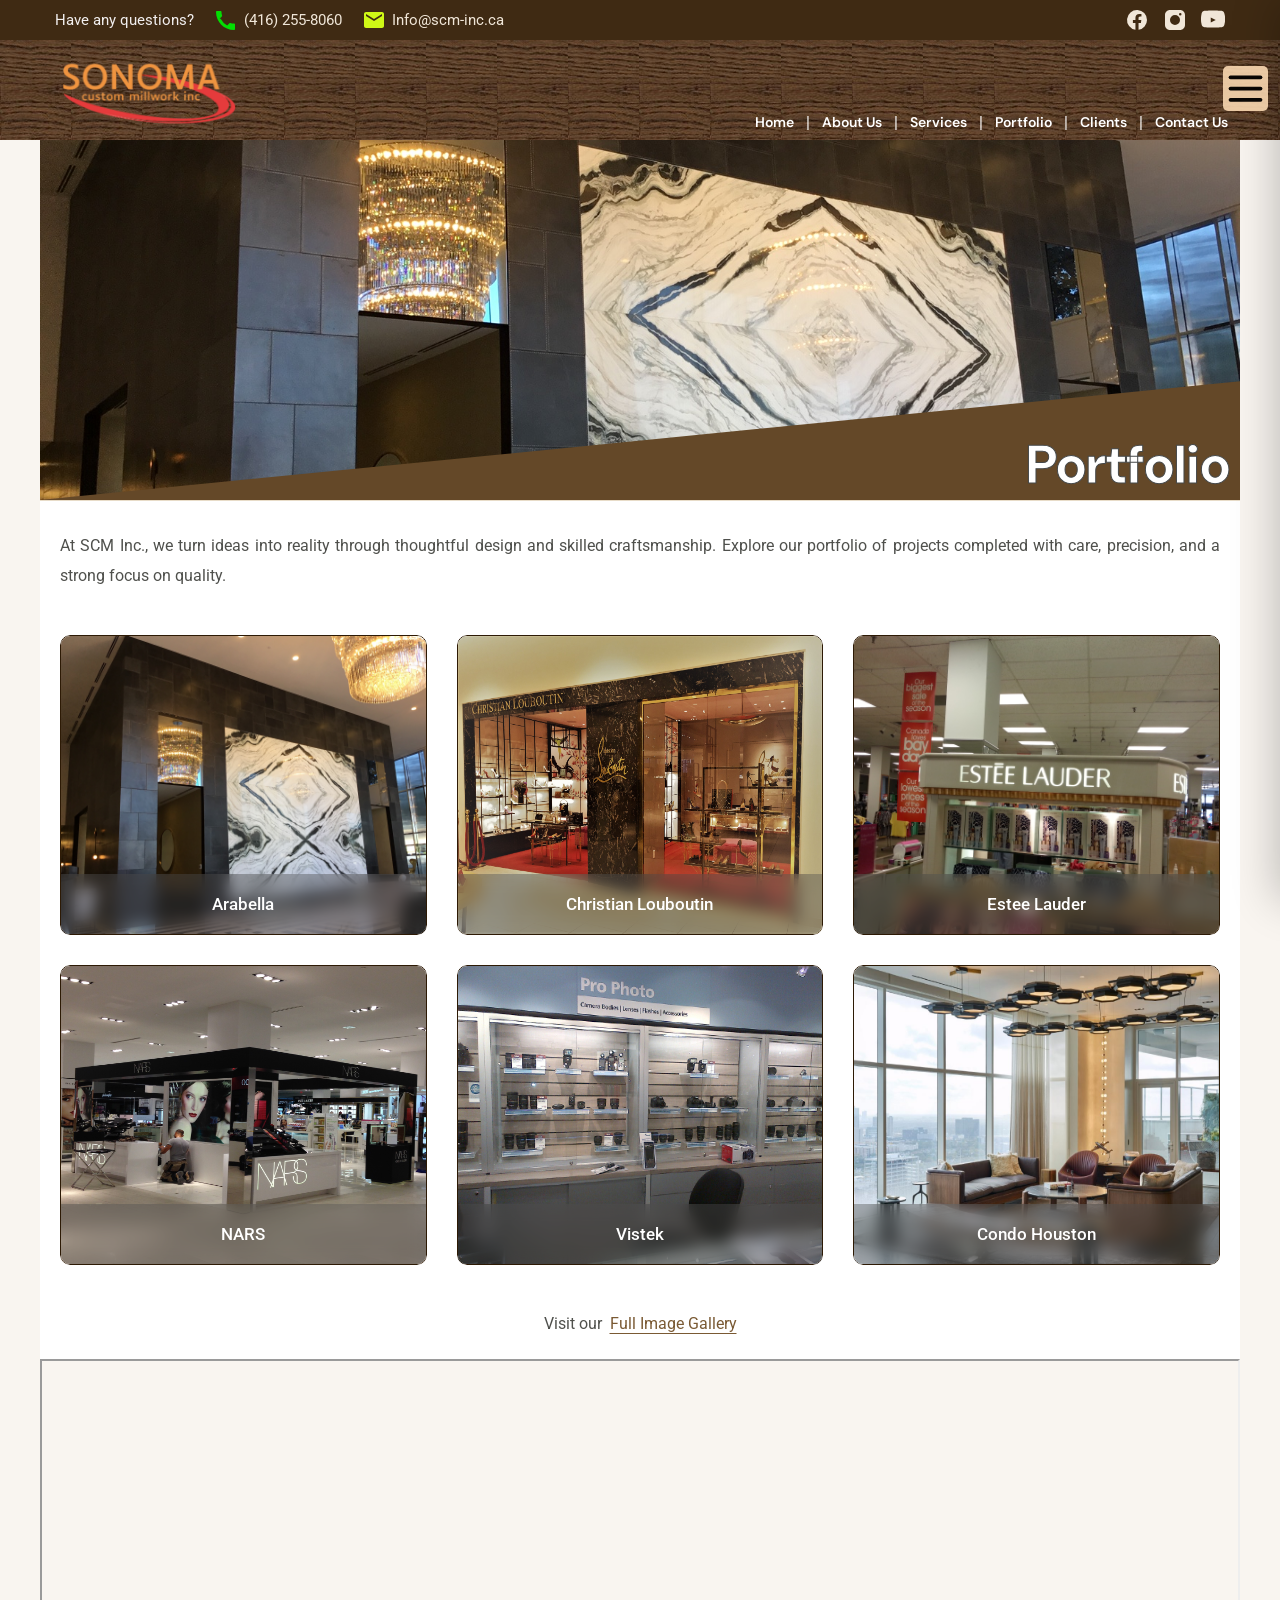
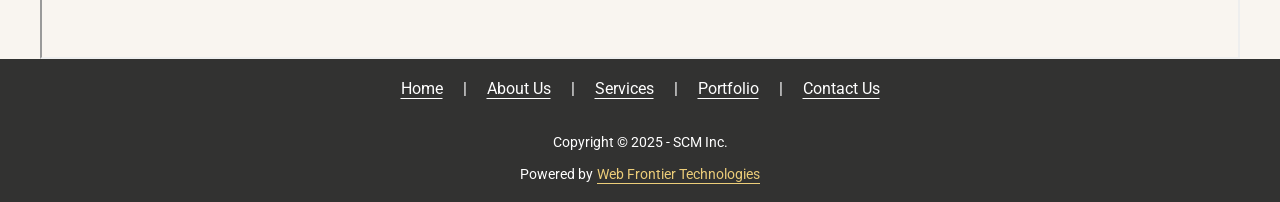
<file: portfolio.html>
<html lang="en">
  <!-- Page metadata, external resources, analytics, and stylesheet -->
  <head>
    <title>
      Sonoma Custom Millwork Inc. | Toronto Custom Millwork & Retail Fixtures
    </title>
    <meta
      http-equiv="Cache-Control"
      content="no-cache, no-store, must-revalidate"
    />
    <meta
      name="keywords"
      content="Sonoma Custom Millwork Inc, custom millwork, retail fixtures, fabrication, Toronto, Canada"
    />
    <meta name="format-detection" content="telephone=no" />
    <meta name="viewport" content="width=device-width, initial-scale=1" />
    <meta charset="UTF-8" />
    <meta name="author" content="Balakrishnan" />
    <meta name="robots" content="index,follow" />
    <link rel="canonical" href="https://scm-inc.ca/" />
    <link
      rel="sitemap"
      type="application/xml"
      title="Sitemap"
      href="/sitemap.xml"
    />
    <meta name="theme-color" content="#f9f5f0" />
    <meta
      name="description"
      content="Sonoma Custom Millwork Inc. delivers premium custom millwork, retail fixtures, and metal fabrication services for commercial and residential projects throughout Canada and the USA."
    />
    <link rel="preconnect" href="https://fonts.googleapis.com" />
    <link rel="preconnect" href="https://fonts.gstatic.com" crossorigin />

    <meta property="og:locale" content="en_US" />
    <meta property="og:type" content="website" />
    <meta
      property="og:title"
      content="Sonoma Custom Millwork Inc. | Custom Millwork & Retail Fixtures"
    />
    <meta
      property="og:description"
      content="Premium custom millwork and retail fixture fabrication for commercial, residential, and hospitality projects across North America."
    />
    <meta property="og:url" content="https://scm-inc.ca/" />
    <meta property="og:site_name" content="Sonoma Custom Millwork Inc." />
    <meta
      property="og:image"
      content="https://scm-inc.ca/assets/images/aboutus/1.jpg"
    />
    <meta
      property="og:image:alt"
      content="Custom millwork projects by Sonoma Custom Millwork Inc."
    />
    <meta
      property="article:publisher"
      content="https://www.facebook.com/sonoma"
    />
    <meta name="twitter:card" content="summary_large_image" />
    <meta
      name="twitter:title"
      content="Sonoma Custom Millwork Inc. | Custom Millwork & Retail Fixtures"
    />
    <meta
      name="twitter:description"
      content="Premium custom millwork and retail fixture fabrication for commercial, residential, and hospitality projects across North America."
    />
    <meta
      name="twitter:image"
      content="https://scm-inc.ca/assets/images/aboutus/1.jpg"
    />
    <meta
      name="twitter:image:alt"
      content="Custom millwork projects by Sonoma Custom Millwork Inc."
    />
    <meta name="twitter:site" content="@sonoma" />
    <meta name="twitter:creator" content="@sonoma" />
    <link rel="icon" href="/assets/icons/favicon.png" sizes="32x32" />
    <link rel="stylesheet" href="styles.css?" />
    <link
      href="https://fonts.googleapis.com/css2?family=DM+Sans:wght@400;500;700&amp;family=Roboto:wght@300;400;500;700&amp;display=swap"
      rel="stylesheet"
    />
    <!-- Google Tag Manager -->
    <script
      async=""
      src="https://www.googletagmanager.com/gtm.js?id=GTM-T4SKP733"
    ></script>
    <script>
      (function (w, d, s, l, i) {
        w[l] = w[l] || [];
        w[l].push({ "gtm.start": new Date().getTime(), event: "gtm.js" });
        var f = d.getElementsByTagName(s)[0],
          j = d.createElement(s),
          dl = l != "dataLayer" ? "&l=" + l : "";
        j.async = true;
        j.src = "https://www.googletagmanager.com/gtm.js?id=" + i + dl;
        f.parentNode.insertBefore(j, f);
      })(window, document, "script", "dataLayer", "GTM-T4SKP733");
    </script>
    <!-- End Google Tag Manager -->
    <!-- Local business structured data for enhanced search result visibility -->
    <script type="application/ld+json">
      {
        "@context": "https://schema.org",
        "@type": "LocalBusiness",
        "name": "Sonoma Custom Millwork Inc.",
        "image": ["https://scm-inc.ca/assets/images/logo-new-sm.png"],
        "@id": "https://scm-inc.ca/",
        "url": "https://scm-inc.ca/",
        "telephone": "+14162558060",
        "address": {
          "@type": "PostalAddress",
          "streetAddress": "49 Bakersfield St",
          "addressLocality": "Toronto",
          "addressRegion": "ON",
          "postalCode": "M3J 1Z4",
          "addressCountry": "CA"
        },
        "openingHours": "Mo-Fr 08:00-17:00",
        "sameAs": [
          "https://www.facebook.com/sonoma",
          "https://www.instagram.com/sonoma",
          "https://www.linkedin.com/company/sonoma",
          "https://www.youtube.com/channel/sonoma"
        ],
        "description": "Custom millwork, retail fixtures, and fabrication services for commercial and residential projects across Canada and the USA."
      }
    </script>
  </head>
  <body>
    <!-- Page content begins here -->
    <!-- Skip to Main Content Link -->
    <a href="#page-main" class="skip-link">Skip to main content</a>

    <!-- Site header: top bar, branding, desktop navigation, and mobile menu -->
    <header>
      <div id="intro" class="header-topbar">
        <div class="header-topbar-inner">
          <div class="topbar-content">
            <span class="header-topbar-text hide-for-mobile"
              >Have any questions?</span
            >
            <a href="tel:+14162558060" class="topbar-link">
              <div class="contact phone">
                <span
                  ><svg
                    width="24"
                    height="24"
                    viewBox="0 0 24 24"
                    fill="currentColor"
                    class="icon-highlight green"
                  >
                    <path
                      d="M6.62 10.79a15.91 15.91 0 0 0 6.59 6.59l2.2-2.2c.27-.27.67-.36 1.02-.24 1.12.37 2.33.57 3.57.57.55 0 1 .45 1 1V21c0 .55-.45 1-1 1C10.07 22 2 13.93 2 4c0-.55.45-1 1-1h3.5c.55 0 1 .45 1 1 0 1.24.2 2.45.57 3.57.11.35.03.74-.25 1.02l-2.2 2.2z"
                    ></path></svg></span
                ><span>(416) 255-8060</span>
              </div>
            </a>

            <a
              href="mailto:info@scm-inc.ca"
              class="topbar-link hide-for-mobile"
            >
              <div class="contact email">
                <span
                  ><svg
                    width="24"
                    height="24"
                    viewBox="0 0 24 24"
                    fill="currentColor"
                    class="icon-highlight yellow"
                  >
                    <path
                      d="M20 4H4c-1.1 0-2 .9-2 2v12c0 1.1.9 2 2 2h16c1.1 0 2-.9 2-2V6c0-1.1-.9-2-2-2zm0 4-8 5-8-5V6l8 5 8-5v2z"
                    ></path></svg></span
                ><span>Info@scm-inc.ca</span>
              </div>
            </a>
          </div>
          <div>
            <div class="contact-social-media">
              <a
                href="https://www.facebook.com/sonoma"
                aria-label="Visit our Facebook page"
                target="_blank"
                rel="noopener noreferrer"
              >
                <svg
                  width="24"
                  height="24"
                  viewBox="0 0 24 24"
                  fill="currentColor"
                  aria-hidden="true"
                >
                  <path
                    d="M22 12a10 10 0 1 0-11.56 9.87v-6.99H7.9V12h2.54V9.8c0-2.5 1.5-3.88 3.77-3.88 1.09 0 2.23.2 2.23.2v2.45h-1.26c-1.25 0-1.64.77-1.64 1.56V12h2.8l-.45 2.88h-2.35v6.99A10 10 0 0 0 22 12"
                  ></path>
                </svg>
              </a>
              <a
                href="https://www.instagram.com/sonoma"
                aria-label="Visit our Instagram page"
                target="_blank"
                rel="noopener noreferrer"
              >
                <svg
                  width="24"
                  height="24"
                  viewBox="0 0 24 24"
                  fill="currentColor"
                  aria-hidden="true"
                >
                  <path
                    d="M7 2C4.24 2 2 4.24 2 7v10c0 2.76 2.24 5 5 5h10c2.76 0 5-2.24 5-5V7c0-2.76-2.24-5-5-5H7zm5 5a5 5 0 1 1 0 10 5 5 0 0 1 0-10zm6.5-.75a1.25 1.25 0 1 1-2.5 0 1.25 1.25 0 0 1 2.5 0z"
                  ></path>
                </svg>
              </a>
              <a
                href="https://www.youtube.com/channel/sonoma"
                aria-label="Visit our YouTube channel"
                target="_blank"
                rel="noopener noreferrer"
              >
                <svg
                  width="24"
                  height="24"
                  viewBox="0 0 24 24"
                  fill="currentColor"
                  aria-hidden="true"
                >
                  <path
                    d="M23.5 6.2s-.23-1.64-.94-2.36c-.9-.95-1.9-.96-2.36-1.02C16.8 2.5 12 2.5 12 2.5h0s-4.8 0-8.2.32c-.46.06-1.46.07-2.36 1.02C.73 4.56.5 6.2.5 6.2S0 8.12 0 10.04v1.92c0 1.92.5 3.84.5 3.84s.23 1.64.94 2.36c.9.95 2.08.92 2.6 1.02 1.9.18 8.06.32 8.06.32s4.8 0 8.2-.32c.46-.06 1.46-.07 2.36-1.02.71-.72.94-2.36.94-2.36s.5-1.92.5-3.84v-1.92c0-1.92-.5-3.84-.5-3.84zM9.75 14.5v-5l5 2.5-5 2.5z"
                  ></path>
                </svg>
              </a>
            </div>
          </div>
        </div>
      </div>
      <div class="hero-banner">
        <div class="hero-banner-inner">
          <img
            decoding="async"
            loading="eager"
            class="hero-logo"
            src="/assets/images/logo-new-sm.png"
            alt="Sonoma Custom Millwork logo"
          />
          <nav
            id="navbarSupportedContent-new"
            class="hero-menu-label hide-for-mobile"
          >
            <a href="/index.html#intro">Home</a> |
            <a href="/index.html#about-us">About Us</a> |
            <a href="/index.html#services">Services</a> |
            <a href="portfolio.html">Portfolio</a> |
            <a href="/index.html#client">Clients</a> |
            <a href="/index.html#contact-us">Contact Us</a>
          </nav>
        </div>
      </div>

      <button
        id="burger-button"
        class="font-icon-btn burger burger-toggle"
        type="button"
        data-toggle="collapse"
        data-target="#navbarSupportedContent"
        aria-controls="#navbarSupportedContent"
        aria-expanded="false"
        aria-label="Toggle navigation"
        onclick="showHideSideMenu()"
      >
        <img
          decoding="async"
          loading="lazy"
          class="burger-img"
          src="/assets/icons/burger.svg"
          alt="Open navigation menu"
        />
      </button>
      <nav id="navbarSupportedContent" class="side-menu" aria-expanded="false">
        <button
          type="button"
          class="side-menu-close"
          aria-label="Close menu"
          onclick="showHideSideMenu()"
        >
          <svg viewBox="0 0 24 24" xmlns="http://www.w3.org/2000/svg">
            <line x1="18" y1="6" x2="6" y2="18"></line>
            <line x1="6" y1="6" x2="18" y2="18"></line>
          </svg>
        </button>
        <div class="menu-logo">
          <img
            decoding="async"
            loading="lazy"
            src="/assets/images/logo-new-sm.png"
            alt="Sonoma Custom Millwork logo"
          />
        </div>
        <a href="index.html#intro">Home</a>
        <a href="index.html#about-us">About Us</a>
        <a href="index.html#services">Services</a>
        <a href="/portfolio.html">Portfolio</a>
        <a href="index.html#client">Clients</a>
        <a href="index.html#contact-us">Contact Us</a>
      </nav>
    </header>
    <!-- Main content: hero slider and page sections -->
    <main class="page-main" id="page-main">
      <!-- Portfolio section: showcase of completed projects and gallery link -->
      <section id="portfolio" class="section portfolio">
        <div class="container-header portfolio-header">
          <img
            decoding="async"
            loading="lazy"
            src="/assets/images/portfolio/arabella.jpg"
            alt="Portfolio showcase of custom millwork projects"
            class="img-header portfolio"
          />
          <div class="title-bar">Portfolio</div>
        </div>
        <div class="text-container">
          <p>
            At SCM Inc., we turn ideas into reality through thoughtful design
            and skilled craftsmanship. Explore our portfolio of projects
            completed with care, precision, and a strong focus on quality.
          </p>
          <div class="image-grid">
            <a
              href="https://www.scm-inc.ca/gallery/?q=item/12-arabella-41#content"
              target="_blank"
              rel="noopener noreferrer"
              class="image-link"
            >
              <div class="image-container">
                <img
                  decoding="async"
                  loading="lazy"
                  src="/assets/images/portfolio/arabella.jpg"
                  alt="Arabella"
                />
                <div class="image-overlay">Arabella</div>
              </div>
            </a>
            <a
              href="https://www.scm-inc.ca/gallery/?q=item/22-WhatsApp-Image-2026-04-03-at-1-13-34-PM-3#content"
              target="_blank"
              rel="noopener noreferrer"
              class="image-link"
            >
              <div class="image-container">
                <img
                  decoding="async"
                  loading="lazy"
                  src="/assets/images/portfolio/christian.jpg"
                  alt="Christian Louboutin"
                />
                <div class="image-overlay">Christian Louboutin</div>
              </div>
            </a>
            <a
              href="https://www.scm-inc.ca/gallery/?q=item/31-2013-03-21-07-41-06#content"
              target="_blank"
              rel="noopener noreferrer"
              class="image-link"
            >
              <div class="image-container">
                <img
                  decoding="async"
                  loading="lazy"
                  src="/assets/images/portfolio/estee.jpg"
                  alt="Estee Lauder"
                />
                <div class="image-overlay">Estee Lauder</div>
              </div>
            </a>
            <a
              href="https://www.scm-inc.ca/gallery/?q=item/13-IMG-3796#content"
              target="_blank"
              rel="noopener noreferrer"
              class="image-link"
            >
              <div class="image-container">
                <img
                  decoding="async"
                  loading="lazy"
                  src="/assets/images/portfolio/nars.jpg"
                  alt="NARS"
                />
                <div class="image-overlay">NARS</div>
              </div>
            </a>
            <a
              href="https://www.scm-inc.ca/gallery/?q=item/23-pic-3#content"
              target="_blank"
              rel="noopener noreferrer"
              class="image-link"
            >
              <div class="image-container">
                <img
                  decoding="async"
                  loading="lazy"
                  src="/assets/images/portfolio/vistek.jpg"
                  alt="Vistek"
                />
                <div class="image-overlay">Vistek</div>
              </div>
            </a>
            <a
              href="https://www.scm-inc.ca/gallery/?q=item/37-2B008-3002-053-W4K-1024x753#content"
              target="_blank"
              rel="noopener noreferrer"
              class="image-link"
            >
              <div class="image-container">
                <img
                  decoding="async"
                  loading="lazy"
                  src="/assets/images/portfolio/condo-houston.jpg"
                  alt="Condo Houston"
                />
                <div class="image-overlay">Condo Houston</div>
              </div>
            </a>
          </div>
          <div class="full-gallery">
            <span>Visit our &nbsp;</span>
            <a href="/gallery" target="_blank">Full Image Gallery</a>
          </div>
        </div>
      </section>
    </main>
    <!-- Footer: map, footer navigation, and copyright details -->
    <footer>
      <div class="map-wrapper">
        <iframe
          src="https://www.google.com/maps/embed?pb=!1m18!1m12!1m3!1d2881.8002815200407!2d-79.48219092442976!3d43.756243971097376!2m3!1f0!2f0!3f0!3m2!1i1024!2i768!4f13.1!3m3!1m2!1s0x882b31fb11bb5241%3A0xe4b8b8a3bbad15bf!2s49%20Bakersfield%20St%2C%20Toronto%2C%20ON%20M3J%201Z4!5e0!3m2!1sen!2sca!4v1775909967476!5m2!1sen!2sca"
          width="100%"
          height="300px"
          class="iframe-reset"
          allowfullscreen=""
          loading="lazy"
          referrerpolicy="no-referrer-when-downgrade"
        ></iframe>
      </div>
      <div class="footer-site">
        <div class="menu">
          <a href="/index.html#intro">Home</a><span>|</span>
          <a href="/index.html#about-us">About Us</a><span>|</span>
          <a href="/index.html#services">Services</a><span>|</span>
          <a href="portfolio.html">Portfolio</a><span>|</span>
          <a href="/index.html#contact-us">Contact Us</a>
        </div>
        <span class="footer-text-center">Copyright © 2025 - SCM Inc.</span>
        <span class="footer-caption">
          <span>Powered by </span>
          <a
            class="designed-by footer-link"
            href="https://webfrontier.ca/"
            target="_blank"
            >Web Frontier Technologies</a
          >
        </span>
      </div>
    </footer>
    <!-- JavaScript: slider behavior, mobile menu, and scroll-to-top logic -->
    <script>
      (function () {
        const track = document.querySelector(".slider-track");
        const slides = document.querySelectorAll(".slide");
        const prevButton = document.querySelector(".slider-arrow.prev");
        const nextButton = document.querySelector(".slider-arrow.next");
        let currentIndex = 0;
        let autoAdvance = null;

        function showSlide(index) {
          currentIndex = (index + slides.length) % slides.length;
          track.style.transform = `translateX(-${currentIndex * 100}%)`;
        }

        function startAutoAdvance() {
          clearInterval(autoAdvance);
          autoAdvance = setInterval(() => showSlide(currentIndex + 1), 3000);
        }

        if (track && slides.length > 0) {
          prevButton.addEventListener("click", function () {
            showSlide(currentIndex - 1);
            startAutoAdvance();
          });

          nextButton.addEventListener("click", function () {
            showSlide(currentIndex + 1);
            startAutoAdvance();
          });

          startAutoAdvance();
        }
      })();
    </script>
    <script>
      function showHideSideMenu() {
        const menu = document.getElementById("navbarSupportedContent");
        const button = document.getElementById("burger-button");
        const isOpen = menu.classList.toggle("active");
        menu.setAttribute("aria-expanded", isOpen);
        button.setAttribute("aria-expanded", isOpen);
        if (isOpen) {
          button.style.display = "none";
        } else {
          button.style.display = "";
        }
      }

      function closeSideMenu() {
        const menu = document.getElementById("navbarSupportedContent");
        const button = document.getElementById("burger-button");
        if (!menu || !button) {
          return;
        }
        if (menu.classList.contains("active")) {
          menu.classList.remove("active");
          menu.setAttribute("aria-expanded", false);
          button.setAttribute("aria-expanded", false);
          button.style.display = "";
        }
      }

      document.addEventListener("DOMContentLoaded", function () {
        const menu = document.getElementById("navbarSupportedContent");
        const button = document.getElementById("burger-button");
        if (!menu || !button) {
          return;
        }

        menu.querySelectorAll("a").forEach((link) => {
          link.addEventListener("click", function () {
            closeSideMenu();
          });
        });

        document.addEventListener("keydown", function (event) {
          if (event.key === "Escape" || event.key === "Esc") {
            closeSideMenu();
          }
        });

        document.addEventListener("click", function (event) {
          if (!menu.classList.contains("active")) {
            return;
          }

          const clickedInsideMenu = menu.contains(event.target);
          const clickedBurger = button.contains(event.target);
          if (!clickedInsideMenu && !clickedBurger) {
            closeSideMenu();
          }
        });
      });
    </script>
    <script>
      document.addEventListener("DOMContentLoaded", function () {
        const scrollToTopBtn = document.getElementById("scrollToTopBtn");

        if (!scrollToTopBtn) {
          console.error("Scroll to top button not found");
          return;
        }

        window.addEventListener("scroll", function () {
          if (window.scrollY > 200) {
            scrollToTopBtn.classList.add("show");
          } else {
            scrollToTopBtn.classList.remove("show");
          }
        });

        scrollToTopBtn.addEventListener("click", function () {
          window.scrollTo({
            top: 0,
            behavior: "smooth",
          });
        });
      });
    </script>
    <!-- Scroll to Top Button -->
    <button
      class="scroll-to-top"
      id="scrollToTopBtn"
      aria-label="Scroll to top"
    >
      ↑
    </button>

    <!-- Tag Manager fallback for users who have disabled JavaScript -->
    <!-- Google Tag Manager (noscript) -->
    <noscript
      ><iframe
        src="https://www.googletagmanager.com/ns.html?id=GTM-T4SKP733"
        height="0"
        width="0"
        class="hidden-iframe"
      ></iframe
    ></noscript>
    <!-- End Google Tag Manager (noscript) -->
  </body>
</html>
</file>
<file: styles.css>
/* ========================================
   CSS STYLESHEET - SONOMA CUSTOM MILLWORK
   ========================================
   
   This stylesheet contains all styling for the Sonoma Custom Millwork website.
   It uses CSS custom properties (variables) for consistent theming and easy maintenance.
   
   STRUCTURE:
   1. CSS Variables (Color Palette & Semantic Aliases)
   2. Global Base Styles
   3. Typography Styles
   4. Header & Navigation Components
   5. Hero Section & Main Content Areas
   6. Slider/Carousel Component
   7. Footer
   8. Utility Classes & Miscellaneous Styles
   9. Responsive Design (Mobile Styles)
   
   COLOR SYSTEM:
   - Uses semantic naming convention: --color-[category]-[shade/function]
   - All hardcoded colors removed; uses CSS variables for theming
   - Easy to update theme by modifying :root variables only
   
   BREAKPOINTS:
   - Mobile: 767px and below (tablet/phone)
   - Desktop: 768px and above
   
   FONTS:
   - Headings: "DM Sans" (font-weight: 700)
   - Body text: "Roboto" (font-size: 16px)
   
   THEME COLORS (Semantic Variables):
   - Use --color-text-* for all text elements (primary, secondary, light, accent)
   - Use --color-background-* for page/section backgrounds
   - Use --color-link and --color-link-hover for anchor elements
   - Use --color-border for borders and dividers
   - Use --color-overlay-dark for dark overlays on images
   
   To update the entire theme, modify the semantic variables in :root.
   Example: Change --color-text-primary to affect all primary text globally.
   
   Last Updated: 2025
   ======================================== */

/* ========================================
   1. CSS VARIABLES - COLOR PALETTE
   ======================================== */

:root {
  /* PRIMARY COLOR PALETTE - Brown/Earth Tones
     Used for main branding, headers, and prominent elements
     6 variations from darkest to lightest for flexibility in design */
  --color-primary-darkest: #2d1a05; /* Darkest brown for deep backgrounds */
  --color-primary-dark: #3f2a13; /* Dark brown for headers/nav */
  --color-primary-medium: #644828; /* Medium brown for section headers */
  --color-primary-light: #7a5a34; /* Light brown for accents */
  --color-primary-light-hover: #8a6a44; /* Lighter brown on hover */
  --color-primary-dark-hover: #4f3a23; /* Darker brown on hover */

  /* ACCENT COLORS
     Used for highlights, special states, and calls-to-action
     Provides warm gold and tan tones for emphasis */
  --color-accent-gold: #eccd79; /* Gold for hover states */
  --color-accent-tan: #f9d7b1; /* Tan for buttons/highlights */

  /* NEUTRAL COLORS - Backgrounds & Text
     Complete range from white to dark gray for flexibility
     Used for backgrounds, text, borders, and overlays
     14 variations allow fine-tuned design control */
  --color-neutral-white: #ffffff; /* Pure white */
  --color-neutral-cream: #f9f5f0; /* Primary background cream */
  --color-neutral-cream-light: #f5ede0; /* Lighter cream variant */
  --color-neutral-light-tan: #9b6100; /* Light tan */
  --color-neutral-beige: #f0e6d8; /* Warm beige */
  --color-neutral-off-white: #fff8eb; /* Off-white with warm tint */
  --color-neutral-very-light: #fffafa; /* Nearly white */
  --color-neutral-gray-light: #f2efef; /* Very light gray */
  --color-neutral-gray-medium: #e8dcc8; /* Medium gray */
  --color-neutral-gray-warm: #d9cdc0; /* Warm gray */
  --color-neutral-gray-dark: #454849; /* Dark gray */
  --color-neutral-dark-gray: #323231; /* Very dark gray for footer */
  --color-neutral-text: #4f504c; /* Standard text color */
  --color-neutral-dark-text: #000000; /* Dark text/headings */

  /* SEMANTIC COLOR ALIASES
     These variables provide semantic meaning and make theme updates easier
     Instead of using color names directly, use these semantic aliases
     To update the entire theme, only change these variable values
     
     THEMING INSTRUCTIONS:
     1. Primary text: --color-text-primary (headings, main content)
     2. Secondary text: --color-text-secondary (body text, descriptions)
     3. Light text: --color-text-light (text on dark backgrounds)
     4. Accent text: --color-text-accent (special emphasis)
     5. Page background: --color-background-primary (main page)
     6. Section background: --color-background-secondary (white sections)
     7. Interactive: --color-link (default), --color-link-hover (on hover)
     8. Dividers: --color-border (lines, separators)
     9. Overlays: --color-overlay-dark (dark overlay on images)
     
     To theme the entire site, update these semantic variables only.
     All other CSS rules reference these variables automatically.
  */
  --color-text-primary: var(--color-neutral-dark-text);
  --color-text-secondary: var(--color-neutral-text);
  --color-text-light: var(--color-neutral-white);
  --color-text-accent: var(--color-neutral-beige);
  --color-background-primary: var(--color-neutral-cream);
  --color-background-secondary: var(--color-neutral-white);
  --color-link: var(--color-primary-light);
  --color-link-hover: var(--color-accent-gold);
  --color-border: var(--color-neutral-gray-medium);
  --color-overlay-dark: rgba(59, 59, 59, 0.4);
}

/* ========================================
   2. GLOBAL BASE STYLES
   ======================================== */

* {
  box-sizing: border-box;
  padding: 0;
  margin: 0;
}

html {
  scroll-behavior: smooth;
}

body {
  background: var(--color-background-primary);
  font-size: 16px;
  font-family: "Roboto", sans-serif;
  color: var(--color-text-primary);
}

header .topbar-content {
  display: flex;
  padding: 0 15px;
  gap: 20px;
  align-items: center;
  font-size: 15px;
}

.contact-social-media {
  display: flex;
  padding: 0 15px;
  gap: 14px;
  align-items: center;
}

footer {
  display: flex;
  flex-direction: column;

  .map-wrapper {
    max-width: 1200px;
    align-self: center;
    width: 100%;
  }
}

/* ========================================
   3. TYPOGRAPHY STYLES
   ======================================== */

/* Heading Styles
   All headings use DM Sans font family */
h1,
h2,
h3,
h4,
h5,
h6 {
  font-family: "DM Sans", sans-serif;
  font-weight: 700;
  letter-spacing: -0.5px;
}

p {
  padding-bottom: 24px;
}

/* Link Styles */
a {
  color: var(--color-link);
  text-decoration: underline;
  text-underline-offset: 4px;
}

a:focus {
  outline: 3px solid var(--color-link);
  outline-offset: 2px;
}

/* Interactive Element Focus States
   Applied to buttons and inputs for accessibility */
button:focus,
input:focus {
  outline: 3px solid var(--color-link);
  outline-offset: 2px;
}

/* ========================================
   4. HEADER & NAVIGATION
   ======================================== */

/* Top Bar (Contact Info)
   Dark brown background with contact information and social links */
* {
  padding: 0;
  margin: 0;
}

html {
  scroll-behavior: smooth;
}

.video-section {
  max-height: 100svh;
}

video {
  width: 100%;
  height: 100svh;
  object-fit: cover;
}

.head-and-desc {
  position: absolute;
  display: flex;
  flex-direction: column;
  gap: 20px;
  justify-content: center;
  align-items: center;
  color: var(--color-text-light);
  bottom: 0;
  width: 100%;
  background: var(--color-overlay-dark);
  padding: 10px;
  padding-bottom: 60px;
  z-index: 1;
}

.head-and-desc div {
  font-size: 3vh;
  padding: 4px 30px;
  background: var(--color-primary-darkest);
  border-radius: 15px;
  letter-spacing: 1px;
}

.head-and-desc h1 {
  font-size: 9vh;
  font-weight: 700;
  -webkit-text-stroke: 1px var(--color-primary-darkest);
  line-height: 8vh;
}

.head-and-desc .learnmore {
  padding: 10px;
  font-size: 3vh;
  border-radius: 10px;
  color: var(--color-primary-darkest);
  border: 1px solid var(--color-primary-darkest);
  cursor: pointer;
  background-color: var(--color-neutral-very-light);
  text-decoration: none;
}

.head-and-desc h1,
.head-and-desc div,
.head-and-desc .learnmore {
  text-align: center;
}

p {
  padding-bottom: 24px;
}

@media screen and (max-width: 767px) {
  .head-and-desc {
    bottom: 0;
    padding-bottom: 30px;
  }

  .head-and-desc h1 {
    font-size: 6.5vh;
    line-height: 7vh;
  }

  .head-and-desc div {
    font-size: 2.5vh;
  }
}

.section {
  width: 100%;
  display: flex;
  flex-direction: column;
  background: var(--color-background-secondary);
  max-width: 1200px;
  align-self: center;
  min-height: 100svh;
}

.section .container-header {
  background: var(--color-primary-medium);
  position: relative;
  border-bottom: 1px solid var(--color-border);
}

.section .container-header .img-header {
  width: 100%;
  object-fit: cover;
  height: 40svh;
  object-position: left;
  clip-path: polygon(100% 0, 100% 67%, 0 100%, 0 0);
}

.section .container-header .img-header.service {
  clip-path: polygon(0 0, 100% 0, 100% 100%, 0 67%);
}

.section .container-header .img-header.portfolio {
  clip-path: polygon(100% 0, 100% 67%, 0 100%, 0 0);
}

.section .container-header .title-bar {
  position: absolute;
  right: 0;
  bottom: 0;
  font-size: 6svh;
  color: var(--color-text-light);
  -webkit-text-stroke: 1px var(--color-neutral-gray-dark);
  font-weight: 800;
  font-family: "DM Sans", sans-serif;
  padding: 0 10px;
}

.section .container-header .title-bar.services {
  left: 0;
  bottom: 0;
}

.section .text-container {
  padding: 20px;
  text-align: justify;
  word-wrap: break-word;
  word-break: break-word;
  max-width: 1200px;
  display: flex;
  flex-direction: column;
  align-self: center;
  line-height: 30px;
  color: var(--color-text-secondary);
  padding-top: 30px;
}

.section .text-container .sample-images {
  display: flex;
  justify-content: space-around;
  align-items: center;
  padding-bottom: 24px;
  width: 100%;
  flex-wrap: wrap;
  gap: 20px;
}

.section .text-container .sample-images img {
  max-width: 300px;
  border-radius: 10px;
  border: 2px solid var(--color-primary-darkest);
  flex-shrink: 1;
  min-height: 100%;
  height: 100%;
  width: 100%;
}

.section .text-container .contact-icons {
  display: flex;
  align-items: center;
  gap: 20px;
}

.section .text-container.contact {
  gap: 20px;
  flex-direction: column;
}

.topbar-content .contact.phone svg {
  color: rgb(3, 221, 3);
}
.topbar-content .contact.email svg {
  color: rgb(207, 248, 22);
}

.section .text-container.contact .contact-social-media {
  display: flex;
  gap: 20px;
  align-self: center;
  padding: 20px;
  width: 100%;
  align-items: center;
  justify-content: center;
  border-top: 1px solid var(--color-border);
  padding-bottom: 4px;
}

.section .text-container {
  display: flex;
  flex-direction: column;
  gap: 20px;
}

.section .text-container .full-gallery {
  display: flex;
  align-items: center;
  justify-content: center;
}

.section .text-container.services {
  display: flex;
  flex-direction: column;
  gap: 20px;
}

header .contact {
  display: flex;
  align-items: center;
  gap: 6px;
}

.contact-social-media {
  display: flex;
  padding: 0 15px;
  gap: 14px;
  align-items: center;
}

footer .menu {
  display: flex;
  align-items: center;
  justify-content: center;
  gap: 20px;
  padding-bottom: 20px;
  flex-wrap: wrap;
}

footer .menu a {
  color: var(--color-text-light);
}

footer .menu span {
  color: var(--color-text-light);
}

.footer-site {
  display: flex;
  flex-direction: column;
  gap: 16px;
  align-items: center;
  justify-content: center;
  padding: 20px;
  background: var(--color-neutral-dark-gray);
  width: 100%;
}

.footer-text-center {
  text-align: center;
  color: var(--color-text-light);
  font-size: 14px;
}

.footer-caption {
  text-align: center;
  color: var(--color-text-light);
  font-size: 14px;
  display: flex;
  gap: 4px;
  justify-content: center;
}

.footer-link {
  color: var(--color-accent-gold) !important;
  text-decoration: underline;
  text-underline-offset: 4px;
}

.footer-link:hover {
  color: var(--color-accent-tan) !important;
}

a {
  color: var(--color-link);
  text-decoration: underline;
  text-underline-offset: 4px;
}

a:focus {
  outline: 3px solid var(--color-link);
  outline-offset: 2px;
}

button:focus,
input:focus {
  outline: 3px solid var(--color-link);
  outline-offset: 2px;
}

body {
  font-size: 16px;
  font-family: "Roboto", sans-serif;
  color: var(--color-text-primary);
}

h1,
h2,
h3,
h4,
h5,
h6 {
  font-family: "DM Sans", sans-serif;
  font-weight: 700;
  letter-spacing: -0.5px;
}

.header-topbar {
  background: var(--color-primary-dark);
  display: flex;
  align-items: center;
  justify-content: center;
  padding: 8px;
  color: var(--color-text-light);
  width: 100%;
}

.header-topbar a {
  color: var(--color-text-accent);
}

.header-topbar-inner {
  width: 100%;
  max-width: 1200px;
  display: flex;
  gap: 20px;
  justify-content: space-between;
  align-items: center;
  font-size: 16px;
}

.header-topbar-text {
  display: flex;
  align-items: center;
  color: var(--color-neutral-gray-light);
}

.topbar-link {
  text-decoration: none;
  font-family: "Roboto", sans-serif;
}
/* 
.icon-highlight.green {
  color: rgb(3, 221, 3);
}

.icon-highlight.yellow {
  color: rgb(207, 248, 22);
}

.font-icon-btn {
  border: none;
  background: transparent;
  cursor: pointer;
  padding: 8px;
  display: flex;
  align-items: center;
  justify-content: center;
}

.burger-img {
  width: 24px;
  height: 24px;
  filter: invert(1);
} */

.hero-banner {
  width: 100%;
  background: url(/assets/images/woodbg5.jpg);
  height: 100px;
  display: flex;
  align-items: center;
  justify-content: center;
}

.hero-banner-inner {
  max-width: 1200px;
  height: 100px;
  width: 100%;
  display: flex;
  justify-content: space-between;
}

.hero-logo {
  width: 220px;
  height: 108px;
  padding: 20px;
}

/* Desktop Navigation Menu */
.hero-menu-label {
  color: var(--color-text-light);
  display: flex;
  align-self: end;
  padding: 0 0 8px 0;
}

.hero-menu-label a {
  font-size: 14px;
  color: var(--color-text-light);
  text-decoration: none;
  padding: 0 12px;
  font-family: "DM Sans", sans-serif;
  font-weight: 600;
  transition:
    transform 0.25s ease,
    color 0.25s ease,
    text-shadow 0.25s ease;
}

.hero-menu-label a:hover,
.hero-menu-label a:focus {
  color: var(--color-link-hover);
  text-decoration: underline;
  transform: translateY(-2px);
  text-shadow: 0 0 10px rgba(255, 221, 150, 0.35);
}

/* Mobile Hamburger Menu Toggle Button */
.burger-toggle {
  position: absolute;
  width: 5svh;
  height: 5svh;
  background: var(--color-accent-tan);
  border: 0;
  border-radius: 5px;
  top: 66px;
  right: 12px;
  opacity: 0.9;
  color: var(--color-text-accent);
  z-index: 1000;
}

.burger-toggle img {
  width: 100%;
  height: 100%;
}

/* Side Menu (Mobile Navigation)
   Slides in from right side with gradient background */
.side-menu {
  position: fixed;
  top: 0;
  right: 0;
  width: min(320px, 80vw);
  height: 100vh;
  background: linear-gradient(
    180deg,
    var(--color-primary-dark) 0%,
    var(--color-primary-light) 45%,
    var(--color-neutral-light-tan) 100%
  );
  box-shadow: -4px 0 42px rgba(0, 0, 0, 0.24);
  padding: 110px 22px 24px;
  display: flex;
  flex-direction: column;
  gap: 16px;
  transform: translateX(100%);
  transition:
    transform 0.28s ease,
    background 0.3s ease;
  z-index: 999;
  position: fixed;
}

.side-menu.active {
  transform: translateX(0);
}

/* Close Button for Side Menu */
.side-menu-close {
  position: absolute;
  top: 16px;
  right: 16px;
  width: 52px;
  height: 52px;
  border: none;
  border-radius: 50%;
  background: rgba(255, 255, 255, 0.96);
  color: var(--color-primary-dark);
  cursor: pointer;
  box-shadow: 0 12px 28px rgba(0, 0, 0, 0.22);
  transition:
    transform 0.2s ease,
    background 0.2s ease,
    box-shadow 0.2s ease;
  display: flex;
  align-items: center;
  justify-content: center;
  padding: 0;
}

.side-menu-close svg {
  width: 28px;
  height: 28px;
  stroke: currentColor;
  stroke-width: 2;
  stroke-linecap: round;
  stroke-linejoin: round;
  fill: none;
}

.side-menu-close:hover,
.side-menu-close:focus {
  background: var(--color-neutral-white);
  outline: 3px solid var(--color-primary-dark);
  outline-offset: 2px;
}

/* Side Menu Logo */
.side-menu .menu-logo {
  display: flex;
  justify-content: center;
  margin-bottom: 12px;
  padding-bottom: 12px;
  border-bottom: 1px solid rgba(255, 255, 255, 0.18);
}

.side-menu .menu-logo img {
  width: 140px;
  max-width: 100%;
  filter: drop-shadow(0 10px 18px rgba(0, 0, 0, 0.18));
}

/* Side Menu Links */
.side-menu a {
  color: var(--color-neutral-off-white);
  text-decoration: none;
  font-size: 1rem;
  font-weight: 700;
  font-family: "DM Sans", sans-serif;
  padding: 14px 18px;
  border-radius: 999px;
  background: rgba(255, 255, 255, 0.12);
  border: 1px solid rgba(255, 255, 255, 0.18);
  box-shadow: inset 0 0 0 rgba(255, 255, 255, 0);
  transition:
    transform 0.25s ease,
    color 0.25s ease,
    background 0.25s ease,
    box-shadow 0.25s ease;
}

.side-menu a:hover,
.side-menu a:focus {
  color: var(--color-primary-dark);
  background: rgba(255, 255, 255, 0.96);
  transform: translateX(8px);
  box-shadow: 0 12px 24px rgba(0, 0, 0, 0.18);
}

/* ========================================
   5. HERO SECTION & MAIN CONTENT
   ======================================== */

/* Hero Section with Video and Text Overlay */
.video-section {
  max-height: 100svh;
}

video {
  width: 100%;
  height: 100svh;
  object-fit: cover;
}

/* Text and Description Overlay on Video
   Positioned at bottom with semi-transparent background */
.head-and-desc {
  position: absolute;
  display: flex;
  flex-direction: column;
  gap: 20px;
  justify-content: center;
  align-items: center;
  color: var(--color-text-light);
  bottom: 0;
  width: 100%;
  background: var(--color-overlay-dark);
  padding: 10px;
  padding-bottom: 60px;
  z-index: 1;
}

.head-and-desc div {
  font-size: 3vh;
  padding: 4px 30px;
  background: var(--color-primary-darkest);
  border-radius: 15px;
  letter-spacing: 1px;
}

.head-and-desc h1 {
  font-size: 9vh;
  font-weight: 700;
  -webkit-text-stroke: 1px var(--color-primary-darkest);
  line-height: 8vh;
}

.head-and-desc .learnmore {
  padding: 10px;
  font-size: 3vh;
  border-radius: 10px;
  color: var(--color-primary-darkest);
  border: 1px solid var(--color-primary-darkest);
  cursor: pointer;
  background-color: var(--color-neutral-very-light);
  text-decoration: none;
}

.head-and-desc h1,
.head-and-desc div,
.head-and-desc .learnmore {
  text-align: center;
}

@media screen and (max-width: 767px) {
  .head-and-desc {
    bottom: 0;
    padding-bottom: 30px;
  }

  .head-and-desc h1 {
    font-size: 6.5vh;
    line-height: 7vh;
  }

  .head-and-desc div {
    font-size: 2.5vh;
  }
}

/* Main Page Content Container */
.page-main {
  display: flex;
  flex-direction: column;
  justify-self: center;
}

/* Content Section Wrapper
   Used for About Us, Services, Portfolio, Contact sections */
.section {
  width: 100%;
  display: flex;
  flex-direction: column;
  background: var(--color-background-secondary);
  max-width: 1200px;
  align-self: center;
  min-height: 100svh;
}

/* Section Header with Background Image */
.section .container-header {
  background: var(--color-primary-medium);
  position: relative;
  border-bottom: 1px solid var(--color-border);
}

.section .container-header .img-header {
  width: 100%;
  object-fit: cover;
  height: 40svh;
  object-position: left;
  clip-path: polygon(100% 0, 100% 67%, 0 100%, 0 0);
}

.section .container-header .img-header.service {
  clip-path: polygon(0 0, 100% 0, 100% 100%, 0 67%);
}

.section .container-header .img-header.portfolio {
  clip-path: polygon(100% 0, 100% 67%, 0 100%, 0 0);
}

.section .container-header .title-bar {
  position: absolute;
  right: 0;
  bottom: 0;
  font-size: 6svh;
  color: var(--color-text-light);
  -webkit-text-stroke: 1px var(--color-neutral-gray-dark);
  font-weight: 800;
  font-family: "DM Sans", sans-serif;
  padding: 0 10px;
}

.section .container-header .title-bar.services {
  left: 0;
  bottom: 0;
}

/* Section Content Area */
.section .text-container {
  padding: 20px;
  text-align: justify;
  word-wrap: break-word;
  word-break: break-word;
  max-width: 1200px;
  display: flex;
  flex-direction: column;
  align-self: center;
  line-height: 30px;
  color: var(--color-text-secondary);
  padding-top: 30px;
}

.section .text-container {
  display: flex;
  flex-direction: column;
  gap: 20px;
}

.section .text-container.services {
  display: flex;
  flex-direction: column;
  gap: 20px;
}

/* Image Gallery in Section - Responsive Grid */
.section .text-container .image-grid {
  display: grid;
  grid-template-columns: repeat(1, 1fr);
  padding-bottom: 24px;
  width: 100%;
  gap: 30px;
  max-width: 1200px;
  margin: 0 auto;
}

.section .text-container .image-grid .image-link {
  text-decoration: none;
  border-radius: 10px;
  overflow: hidden;
  cursor: pointer;
  transition:
    transform 0.3s ease,
    box-shadow 0.3s ease;
}

.section .text-container .image-grid .image-link:hover {
  transform: translateY(-2px);
  box-shadow: 0 8px 16px rgba(0, 0, 0, 0.2);
}

.section .text-container .image-grid .image-container {
  position: relative;
  width: 100%;
  height: 300px;
  border-radius: 10px;
  overflow: hidden;
  border: 1px solid var(--color-primary-darkest);
}

.section .text-container .image-grid img {
  width: 100%;
  height: 100%;
  border-radius: 0;
  border: none;
  object-fit: fill;
  display: block;
  transition: transform 0.3s ease;
}

.section .text-container .image-grid .image-link:hover img {
  transform: scale(1.01);
}

.section .text-container .image-grid .image-overlay {
  position: absolute;
  bottom: 0;
  left: 0;
  right: 0;
  height: 20%;
  background: rgba(80, 80, 80, 0.4);
  backdrop-filter: blur(8px);
  display: flex;
  align-items: center;
  justify-content: center;
  color: var(--color-neutral-white);
  font-weight: 500;
  font-size: 17px;
  padding: 6px;
  text-align: center;
}

/* Tablet - 2 columns */
@media screen and (min-width: 768px) {
  .section .text-container .image-grid {
    grid-template-columns: repeat(2, 1fr);
  }
}

/* Desktop - 3 columns */
@media screen and (min-width: 1024px) {
  .section .text-container .image-grid {
    grid-template-columns: repeat(3, 1fr);
  }
}

/* Large Desktop - 4 columns */
@media screen and (min-width: 1400px) {
  .section .text-container .image-grid {
    grid-template-columns: repeat(4, 1fr);
  }
}

/* Image Gallery in Section */
.section .text-container .sample-images {
  display: flex;
  justify-content: space-around;
  align-items: center;
  padding-bottom: 24px;
  width: 100%;
  flex-wrap: wrap;
  gap: 20px;
}

.section .text-container .sample-images img {
  max-width: 300px;
  border-radius: 10px;
  border: 1px solid var(--color-primary-darkest);
  flex-shrink: 1;
  min-height: 100%;
  height: 100%;
  width: 100%;
  @media screen and (max-width: 767px) {
    max-width: 100svw;
  }
}

/* Contact Icons */
.section .text-container .contact-icons {
  display: flex;
  align-items: center;
  gap: 20px;
}

/* Full Gallery Link */
.section .text-container .full-gallery {
  display: flex;
  align-items: center;
  justify-content: center;
}

/* Contact Section Specific Styles */
.section .text-container.contact {
  gap: 20px;
  flex-direction: column;
}

.section .text-container.contact .contact-social-media {
  display: flex;
  gap: 20px;
  align-self: center;
  padding: 20px;
  width: 100%;
  align-items: center;
  justify-content: center;
  border-top: 1px solid var(--color-border);
  padding-bottom: 4px;
}

/* Contact Panel (Info Box) */
.contact-panel {
  display: flex;
  justify-content: center;
  flex-direction: column;
  gap: 20px;
  border: 1px solid var(--color-neutral-gray-warm);
  padding: 20px;
  border-radius: 5px;
  max-width: 380px;
  align-self: center;
  width: 100%;
}

/* Portfolio Header Specific */
.portfolio-header {
  background: var(--color-neutral-cream-light);
}

/* Service Items (Side-by-side layout) */
.service-item {
  display: flex;
  gap: 20px;
}

.service-item div {
  width: 50%;
}

.service-item div img {
  width: 100%;
  border-radius: 4px;
  object-fit: cover;
  margin-top: 8px;
  max-height: 360px;
}

/* ========================================
   6. SLIDER/CAROUSEL
   ======================================== */
/* Main Slider Container */

.slider {
  position: relative;
  width: 100%;
  margin: 0 auto;
  overflow: hidden;
  border-radius: 0;
  box-shadow: 0 16px 40px rgba(0, 0, 0, 0.18);
  height: calc(100svh - 140px);
}

.slider-track {
  display: flex;
  transition: transform 0.6s ease;
  will-change: transform;
}

.slide {
  min-width: 100%;
  position: relative;
  height: calc(100svh - 140px);
}

.slide img {
  width: 100%;
  height: 100svh;
  object-fit: cover;
  display: block;
  height: calc(100svh - 140px);
}

.slide-overlay {
  position: absolute;
  left: 0;
  right: 0;
  bottom: 0;
  padding: 24px;
  background: rgba(0, 0, 0, 0.15);
  color: #fff;
  backdrop-filter: blur(4px);
}

.slide-overlay h2 {
  margin-bottom: 10px;
  font-size: clamp(2rem, 3vw, 3rem);
  line-height: 1.1;
  letter-spacing: 0.05em;
}

.slide-overlay p {
  max-width: 800px;
  line-height: 1.6;
}

.slider-arrow {
  position: absolute;
  top: 50%;
  transform: translateY(-50%);
  width: 44px;
  height: 44px;
  border: none;
  border-radius: 50%;
  background: rgba(255, 255, 255, 0.9);
  color: var(--color-primary-darkest);
  cursor: pointer;
  font-size: 1.6rem;
  display: flex;
  align-items: center;
  justify-content: center;
  box-shadow: 0 8px 18px rgba(0, 0, 0, 0.16);
  z-index: 2;
  transition: background 0.2s ease;
}

.slider-arrow:focus {
  outline: 3px solid var(--color-link);
  outline-offset: 2px;
}

.slider-arrow:hover {
  background: rgba(255, 255, 255, 1);
}

.slider-arrow.prev {
  left: 16px;
}

.slider-arrow.next {
  right: 16px;
}

@media screen and (max-width: 767px) {
  .slide img {
    height: calc(100svh - 140px);
  }

  .slide-overlay {
    padding: 18px;
  }

  .slide-overlay h2 {
    font-size: 1.9rem;
  }

  .slider-arrow {
    width: 38px;
    height: 38px;
    font-size: 1.3rem;
  }
}

.service-item {
  display: flex;
  gap: 20px;
}

.service-item div {
  width: 50%;
}

.service-item div img {
  width: 100%;
  border-radius: 4px;
  object-fit: cover;
  margin-top: 8px;
  max-height: 360px;
}

@media screen and (max-width: 767px) {
  .hide-for-mobile {
    display: none;
  }

  .service-item {
    flex-direction: column;
  }

  .service-item div {
    width: 100%;
  }
}

.scroll-to-top {
  position: fixed;
  bottom: 32px;
  right: 32px;
  width: 56px;
  height: 56px;
  border-radius: 50%;
  background: linear-gradient(
    135deg,
    var(--color-primary-light) 0%,
    var(--color-primary-dark) 100%
  );
  color: #f5f2ec;
  border: 2px solid rgba(246, 226, 193, 0.5);
  cursor: pointer;
  font-size: 1.8rem;
  font-weight: bold;
  display: flex;
  align-items: center;
  justify-content: center;
  box-shadow: 0 8px 24px rgba(0, 0, 0, 0.35);
  opacity: 0;
  visibility: hidden;
  transition:
    all 0.3s ease,
    transform 0.2s ease;
  z-index: 9999;
  padding: 0;
}

.scroll-to-top.show {
  opacity: 1;
  visibility: visible;
}

.scroll-to-top:hover {
  transform: translateY(-3px);
  box-shadow: 0 12px 32px rgba(0, 0, 0, 0.4);
  background: linear-gradient(
    135deg,
    var(--color-primary-light-hover) 0%,
    var(--color-primary-dark-hover) 100%
  );
}

.scroll-to-top:focus {
  outline: 3px solid var(--color-neutral-light-tan);
  outline-offset: 2px;
}

@media screen and (max-width: 767px) {
  .scroll-to-top {
    bottom: 24px;
    right: 24px;
    width: 48px;
    height: 48px;
    font-size: 1.6rem;
  }
}

/* Skip-to-Main-Content Link (Accessibility)
   Visible on focus for screen reader users */
.skip-link {
  position: absolute;
  top: -40px;
  left: 0;
  background: var(--color-primary-dark);
  color: var(--color-neutral-light-tan);
  padding: 8px 16px;
  text-decoration: none;
  border-radius: 4px;
  z-index: 10000;
}

.skip-link:focus {
  top: 0;
  outline: 3px solid var(--color-neutral-light-tan);
  outline-offset: 2px;
}

/* About Us Page Specific Styles */
.welcome-header {
  display: flex;
  flex-direction: column;
  justify-content: center;
  align-items: center;
  font-family: "Times New Roman";
  letter-spacing: normal;
}

.logo-height {
  height: 100px;
}

.nav-list {
  display: flex;
  list-style: none;
  color: white;
  gap: 10px;
  justify-content: center;
  align-items: center;
  width: 100%;
  padding: 0;
  margin-top: 0;
  flex-wrap: wrap;
}

.footer-content {
  display: flex;
  flex-direction: column;
  justify-content: center;
  align-items: center;
}

.center-text {
  text-align: center;
}

/* Contact Section Special Styling */
.section.contact {
  min-height: auto;
  padding-bottom: 40px;
}

/* Client Gallery Styling */
.client-gallery {
  display: grid;
  grid-template-columns: repeat(auto-fit, minmax(200px, 1fr));
  gap: 20px;
  padding: 20px 0;
  max-width: 100%;
  margin: 0 auto;
}

.gallery-item {
  background: var(--color-neutral-white);
  border-radius: 8px;
  padding: 20px;
  box-shadow: 0 4px 8px rgba(0, 0, 0, 0.1);
  transition:
    transform 0.3s ease,
    box-shadow 0.3s ease;
  display: flex;
  justify-content: center;
  align-items: center;
  min-height: 160px;
}

.gallery-item:hover {
  transform: translateY(-5px);
  box-shadow: 0 8px 16px rgba(0, 0, 0, 0.2);
}

.gallery-item img {
  max-width: 100%;
  max-height: 150px;
  object-fit: contain;
  filter: grayscale(100%);
  transition: filter 0.3s ease;
}

.gallery-item:hover img {
  filter: grayscale(0%);
}

/* ========================================
   9. RESPONSIVE DESIGN - MOBILE STYLES
   ======================================== */

@media screen and (max-width: 767px) {
  /* Hide desktop navigation on mobile */
  .hide-for-mobile {
    display: none;
  }

  /* Stack service items vertically on mobile */
  .service-item {
    flex-direction: column;
  }

  .service-item div {
    width: 100%;
  }
}

/* ========================================
   END OF STYLESHEET
   ======================================== */
</file>
